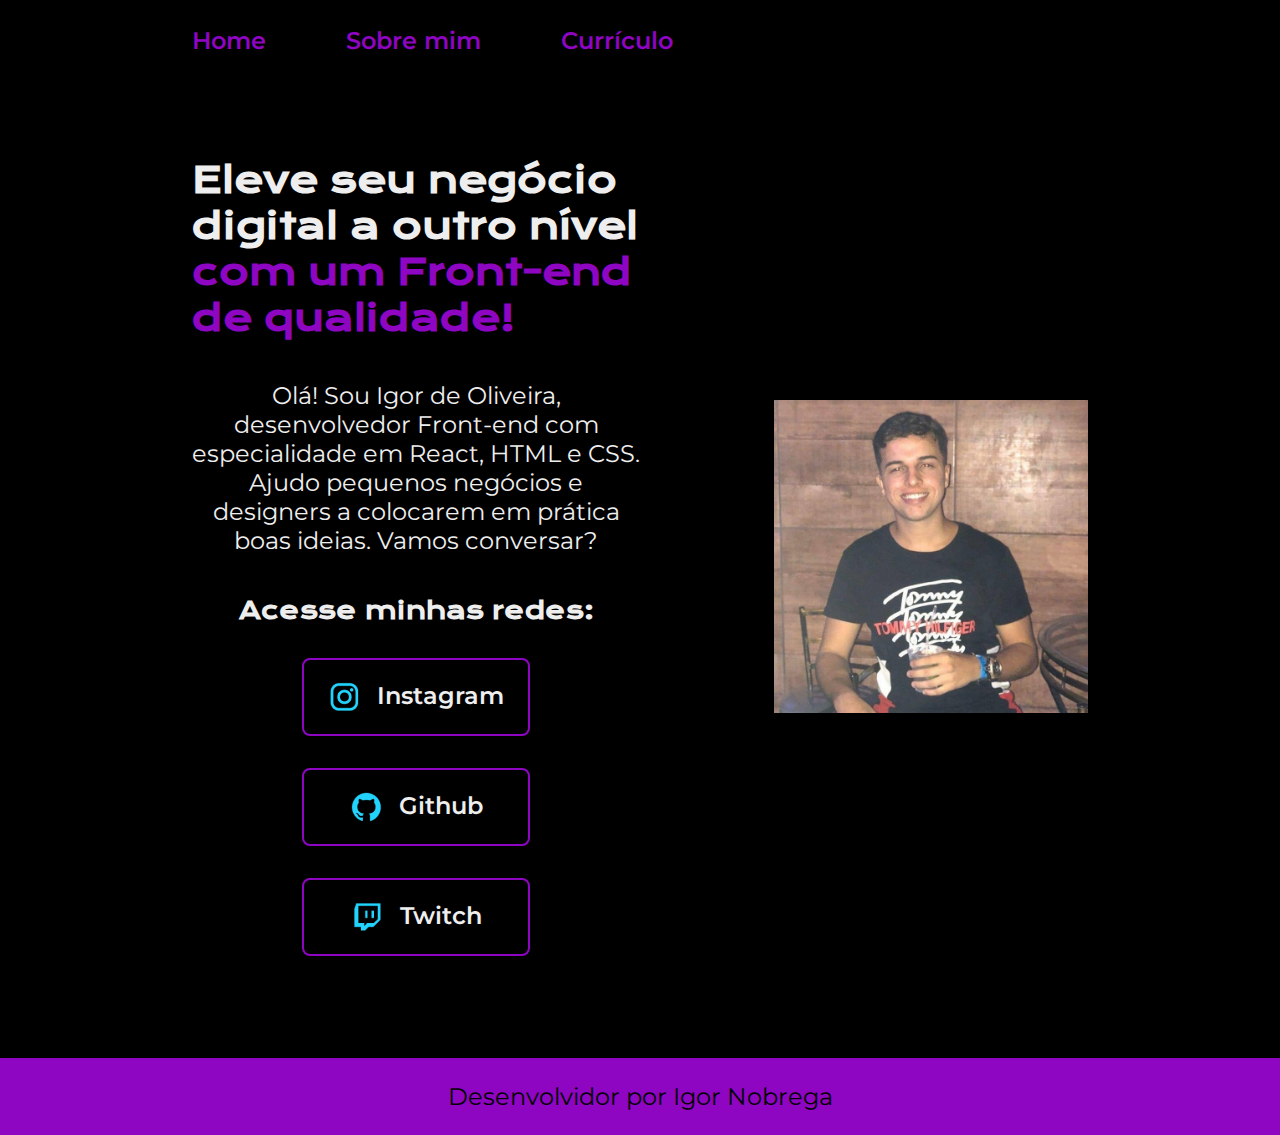
<file: index.html>
<!DOCTYPE html>
<html lang="pt-br">
<head>
    <meta charset="UTF-8">
    <meta name="viewport" content="width=device-width, initial-scale=1.0">
    <title>Portfolio</title>
    <link rel="stylesheet" href="./estilos/style.css">
</head>
<body>
    <header class="cabecalho">
        <nav class="cabecalho__menu">
            <a class="cabecalho__menu__link" href="index.html">Home</a>
            <a  class="cabecalho__menu__link" href="./about/about.html">Sobre mim</a>
            <a class="cabecalho__menu__link" href="../curriculo/curriculo.html">Currículo</a>
        </nav>
    </header>
    <main class="apresentacao">
        <section class="apresentacao__conteudo">
            <h1 class="apresentacao__conteudo__titulo">Eleve seu negócio digital a outro nível <strong class="titulo-destaque">com um Front-end de qualidade!</strong></h1>
            <p class="apresentacao__conteudo__texto">Olá! Sou Igor de Oliveira, desenvolvedor Front-end com especialidade em React, HTML e CSS. Ajudo pequenos negócios e designers a colocarem em prática boas ideias. Vamos conversar?</p>
            <div class="apresentacao__links">
                <h2 class="apresentacao__links_subtitulo">Acesse minhas redes:</h2>
                <a  class="apresentacao__links__navegacao" href="https://www.instagram.com/igoroliveiravvz/" target="_blank">
                    <img src="icones/instagram.png" alt="icone-instagram">
                    Instagram</a>
                <a class="apresentacao__links__navegacao"   href="https://github.com/igoroliveira21" target="_blank" >
                    <img src="icones/github.png" alt="icone-github">
                    Github</a>
                <a  class="apresentacao__links__navegacao" href="twitch.tv/manopiu" target="_blank">
                    <img src="icones/twitch.png" alt="icone-twitch">
                    Twitch</a>
            </div>           
        </section>
        <img  class="apresentacao__imagem"  src="./icones/perfil.jpg" alt="foto-igor-oliveira">
    </main>
    <footer class="rodape">
        <p>Desenvolvidor por Igor Nobrega</p>
    </footer>
</body>
</html>
</file>
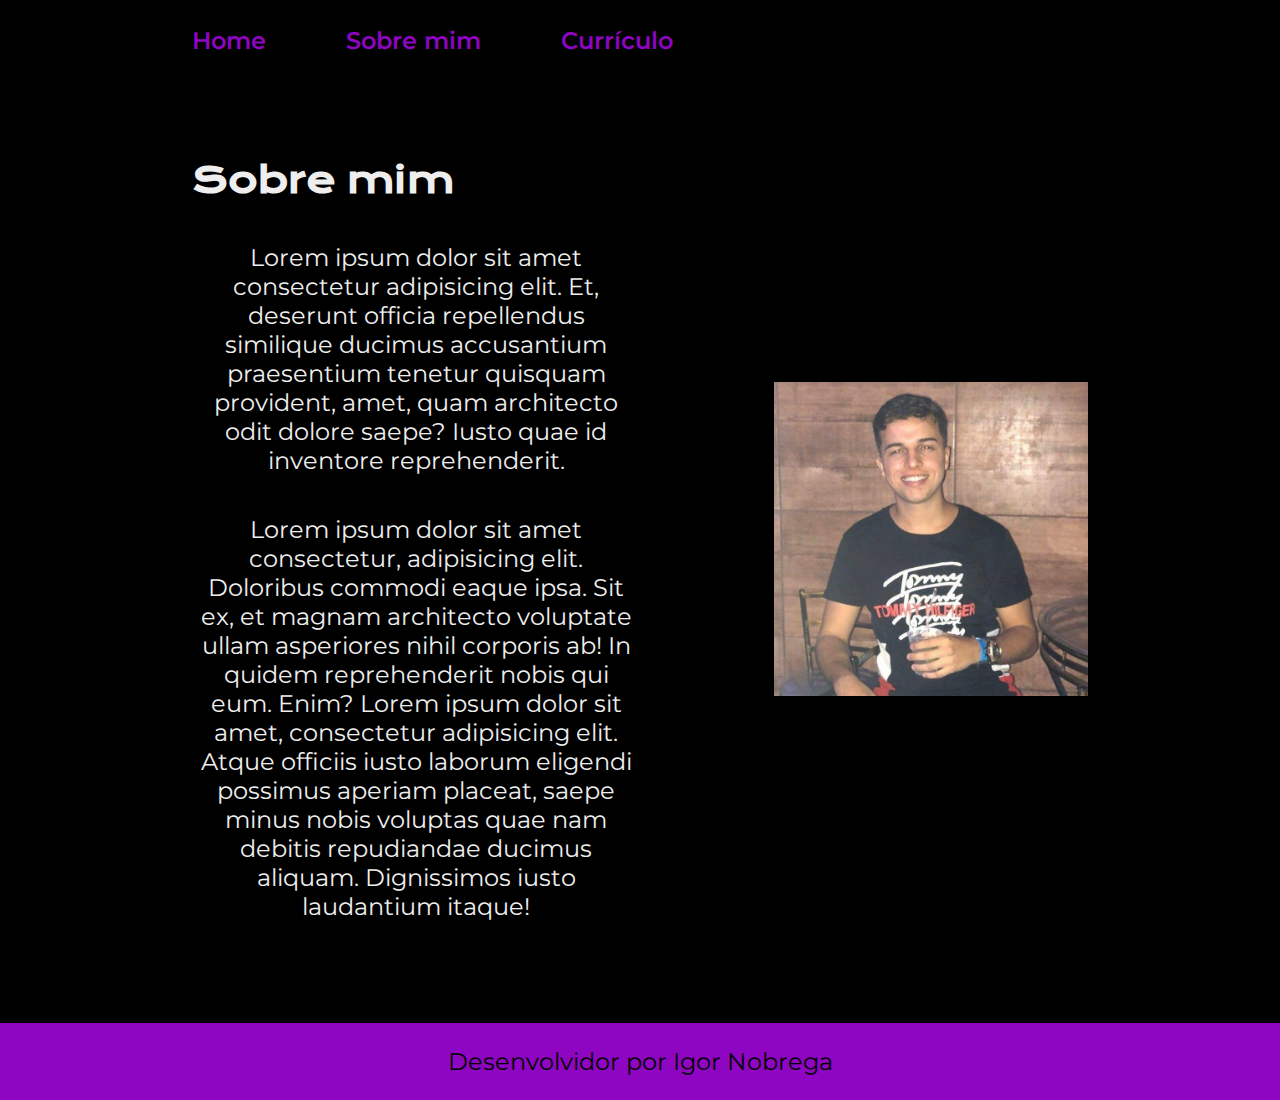
<file: about/about.html>
<!DOCTYPE html>
<html lang="pt-br">
<head>
    <meta charset="UTF-8">
    <meta name="viewport" content="width=device-width, initial-scale=1.0">
    <title>Sobre mim</title>
    <link rel="stylesheet" href="../estilos/style.css">

</head>
<body>
    <header class="cabecalho">
        <nav class="cabecalho__menu">
            <a class="cabecalho__menu__link" href="../index.html">Home</a>
            <a  class="cabecalho__menu__link" href="../about/about.html">Sobre mim</a>
            <a class="cabecalho__menu__link" href="../curriculo/curriculo.html">Currículo</a>
        </nav>
    </header>
    <main class="apresentacao">
        <section  class="apresentacao__conteudo">
            <h1 class="apresentacao__conteudo__titulo">Sobre mim</h1>
            <p class="apresentacao__conteudo__texto">Lorem ipsum dolor sit amet consectetur adipisicing elit. Et, deserunt officia repellendus similique ducimus accusantium praesentium tenetur quisquam provident, amet, quam architecto odit dolore saepe? Iusto quae id inventore reprehenderit.</p>
            <p class="apresentacao__conteudo__texto">Lorem ipsum dolor sit amet consectetur, adipisicing elit. Doloribus commodi eaque ipsa. Sit ex, et magnam architecto voluptate ullam asperiores nihil corporis ab! In quidem reprehenderit nobis qui eum. Enim? Lorem ipsum dolor sit amet, consectetur adipisicing elit. Atque officiis iusto laborum eligendi possimus aperiam placeat, saepe minus nobis voluptas quae nam debitis repudiandae ducimus aliquam. Dignissimos iusto laudantium itaque!</p>
        </section>
        <img class="apresentacao__imagem" src="../icones/perfil.jpg" width="300px" alt="foto-igor-oliveira">
    </main>
    <footer class="rodape">
        <p>Desenvolvidor por Igor Nobrega</p>
    </footer>
</body>
</html>
</file>
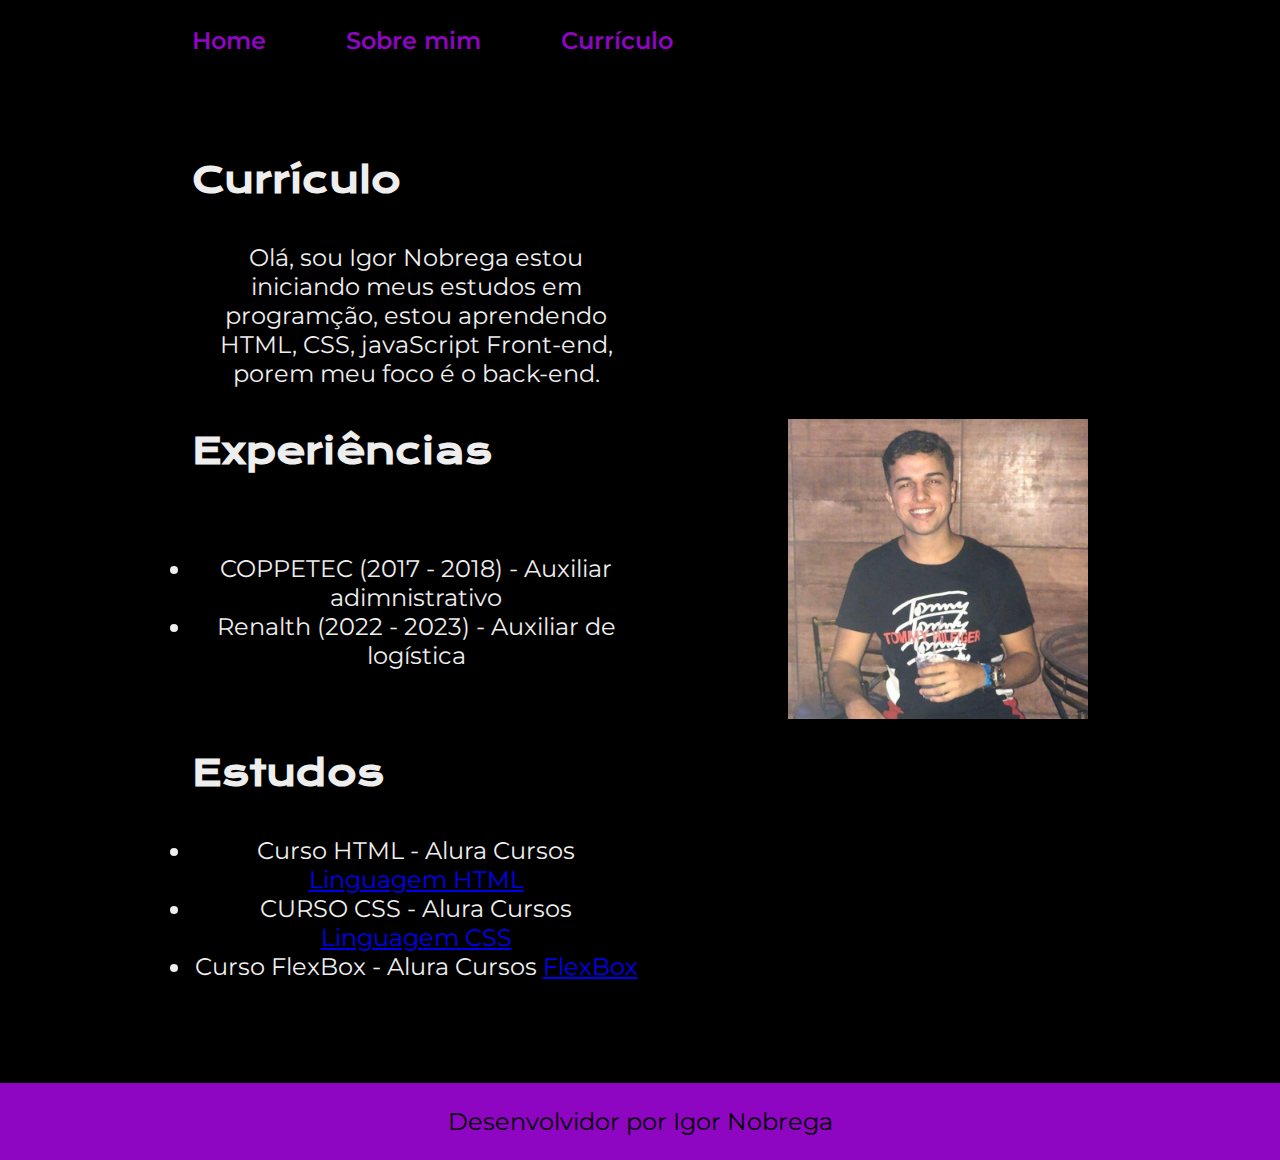
<file: curriculo/curriculo.html>
<!DOCTYPE html>
<html lang="pt-br">
<head>
    <meta charset="UTF-8">
    <meta name="viewport" content="width=device-width, initial-scale=1.0">
    <title>Currículo</title>
    <link rel="stylesheet" href="../estilos/style.css">
</head>
<body>
    <header class="cabecalho">
        <nav class="cabecalho__menu">
            <a class="cabecalho__menu__link" href="../index.html">Home</a>
            <a  class="cabecalho__menu__link" href="../about/about.html">Sobre mim</a>
            <a class="cabecalho__menu__link" href="../curriculo/curriculo.html">Currículo</a>
        </nav>
    </header>
    <main class="apresentacao">
        <section class="apresentacao__conteudo">
            <h1 class="apresentacao__conteudo__titulo">Currículo</h1>
            <p class="apresentacao__conteudo__texto">
                Olá, sou Igor Nobrega estou iniciando meus estudos em programção, estou aprendendo HTML, CSS, javaScript Front-end, porem meu foco é o back-end.
            </p>
            <h2 class="apresentacao__conteudo__titulo">Experiências</h2>
            <p class="apresentacao__conteudo__texto">
            <ul class="apresentacao__conteudo__texto">
                <li> COPPETEC (2017 - 2018) - Auxiliar adimnistrativo </li>
                <li> Renalth (2022 - 2023) - Auxiliar de logística </li>
            </ul>
            </p>
            <h2 class="apresentacao__conteudo__titulo">Estudos</h2>
            <div class="apresentacao__conteudo__texto">
            <ul class="apresentacao__conteudo__texto">
                <li>Curso HTML - Alura Cursos <a href="https://cursos.alura.com.br/certificate/igoron182017/html-css-ambiente-arquivos-tags">Linguagem HTML</a> </li>
                <li>CURSO CSS - Alura Cursos <a href="https://cursos.alura.com.br/certificate/igoron182017/html-css-classes-posicionamento-flexbox">Linguagem CSS</a></li>
                <li>Curso FlexBox - Alura Cursos <a href="https://cursos.alura.com.br/certificate/igoron182017/html-css-classes-posicionamento-flexbox">FlexBox</a></li>
            </ul>
            </div>    
        </section>
        <img src="../icones/perfil.jpg " width=300px; alt="foto-igor-oliveira">
    </main> 
    <footer class="rodape">
        <p>Desenvolvidor por Igor Nobrega</p>
    </footer>
</body>
</html>
</file>
<file: estilos/style.css>
@import url('https://fonts.googleapis.com/css2?family=Krona+One&display=swap');
@import url('https://fonts.googleapis.com/css2?family=Montserrat&display=swap');

:root {
    --cor-primaria: #000000;
    --cor-secundaria: #EEEEEE;
    --cor-terciaria: #8E05C2;
    --cor-hover: #272727;

    /* FONTS */
    --font-primaria:'Krona One', 'sans-serif';
    --font-secundaria:'Montserrat', sans-serif;
}

* {
    margin: 0;
    padding: 0;
    
}


body {
    /* height: 100vh; */
    box-sizing: border-box;
    background-color: var(--cor-primaria);
    color: var(--cor-secundaria); 
}

.cabecalho {
    padding: 2% 0% 0% 15%;
}

.cabecalho__menu {
    display: flex;
    gap: 80px;
}

.cabecalho__menu__link {
    font-family: var(--font-secundaria);
    font-size: 1.5rem;
    font-weight: 600;
    color: var(--cor-terciaria);
    text-decoration: none;
}


.apresentacao {
    padding: 8% 15%;
    display: flex;
    align-items: center;
    justify-content: space-between;
    gap: 82px;
}

.apresentacao__conteudo {
    width: 50%;
    display: flex;
    flex-direction: column;
    gap: 40px;
}

.apresentacao__conteudo__titulo{
    font-size: 2.25rem;
    font-family: var(--font-primaria);
}

.titulo-destaque {
    color: var(--cor-terciaria);
}

.apresentacao__conteudo__texto {
    font-size: 1.5rem;
    font-family: var(--font-secundaria);
    font-weight: 400;
    text-align: center;
}

.apresentacao__links {
    display: flex;
    flex-direction: column;
    justify-content: space-between;
    align-items: center;
    gap: 32px;
}

.apresentacao__links_subtitulo {
    font-family: var(--font-primaria);
}

.apresentacao__links__navegacao {
    display: flex;
    justify-content: center;
    gap: 16px;
    border: 2px solid var(--cor-terciaria);
    width: 50%;
    text-align: center;
    border-radius: 8px;
    font-size: 1.5rem;
    font-family: var(--font-secundaria);
    font-weight: 600;
    padding: 21px 0px;
    text-decoration: none;
    color: var(--cor-secundaria)  
}

.apresentacao__links__navegacao:hover {
    background-color: var(--cor-hover);
}

.apresentacao__imagem {
    width: 35%;
}

.rodape {
    padding: 24px;
    color: var(--cor-primaria);
    background-color: var(--cor-terciaria);
    text-align: center;
    font-family: var(--font-secundaria);
    font-size: 1.5rem;
    font-weight: 400;
}

@media (max-width: 1207px) {
    .cabecalho {
        padding: 8%;
        
    }

    .cabecalho__menu {
        justify-content: center;
        gap: 30px;
    }

    .apresentacao {
        flex-direction: column-reverse;
        padding: 5%;
    }

    .apresentacao__conteudo {
        width: auto;
    }

}
</file>
